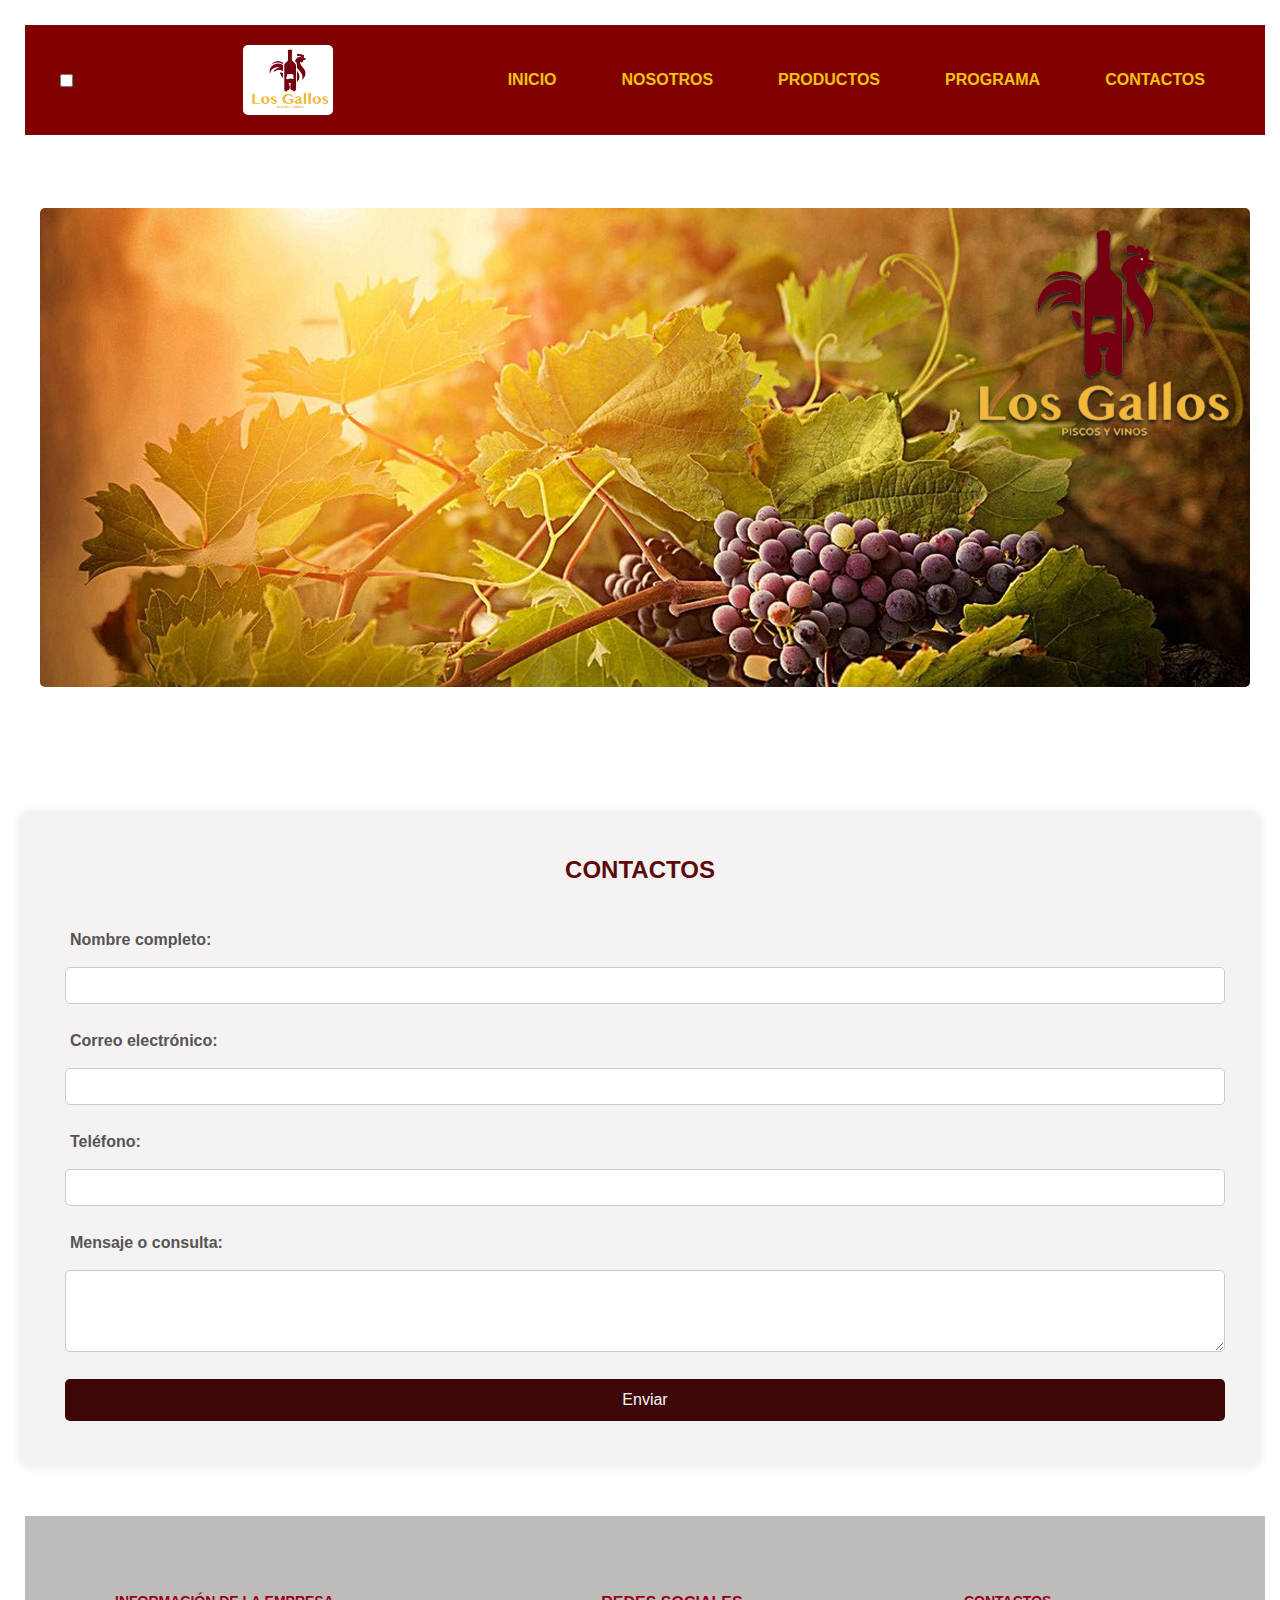
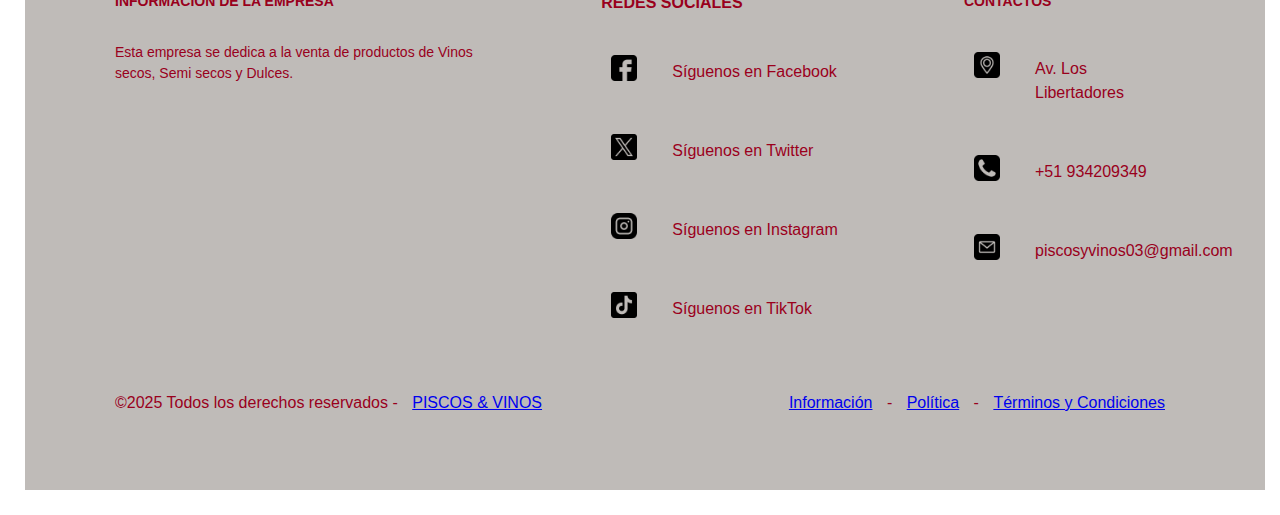
<file: CONTACTOS/index.html>
<!DOCTYPE html>
<html lang="en">
<head>
    <meta charset="UTF-8">
    <meta name="viewport" content="width=device-width, initial-scale=1.0">
    <title>PISCOS Y VINOS LOS GALLOS</title>
    <link rel="stylesheet" href="ccs/estilo _1.css">
    <link rel="stylesheet" href="estilos_contactos.css">
    <link rel="stylesheet" href="Futer-ccss/Futer-ccs.css">
    <link rel="icon" href="img/logo los gallos.jpeg" type="image/x-icon">
</head>


<body>

<nav>
    <input type="checkbox" id="check">
    <label for="check" class="logo">
        <i class="fas fa-bars"></i>

    </label>

    <img src="img/logo los gallos.jpeg" width="100px" class="logo" class="img-fluid">
    <a href="#" class="enlace"></a>
    
    <ul>
        <li><a class="active" href="#">INICIO</a></li>
             <li><a class="active" href="#">NOSOTROS</a></li>
                 <li><a class="active" href="#">PRODUCTOS</a></li>
                        <li><a class="active" href="#">PROGRAMA</a></li>
                              <li><a class="active" href="#">CONTACTOS</a></li>
    </ul>
</nav>
<br>
<br>

<section>
    <img src="img/BANNER YOMIRA.jpg" width="100%">
</section>

<br>
<br>

<section id="registro-contacto">
  <h2>CONTACTOS</h2>
  <form action="https://formsubmit.co/cloayzasalhuana@gmail.com" method="POST">
    
    <label for="nombre">Nombre completo:</label>
    <input type="text" id="nombre" name="nombre" required>

    <label for="email">Correo electrónico:</label>
    <input type="email" id="email" name="email" required>

    <label for="telefono">Teléfono:</label>
    <input type="tel" id="telefono" name="telefono" required>

    <label for="mensaje">Mensaje o consulta:</label>
    <textarea id="mensaje" name="mensaje" rows="4" required></textarea>

    <button type="submit">Enviar</button>
    
  </form>
</section>


<footer>
    <div class="container-footer-all">
        <div class="container-body">
        <div class="colum1">
            <h4>INFORMACIÓN DE LA EMPRESA</h4>
          <p>Esta empresa se dedica a la venta de productos de Vinos secos, Semi secos y Dulces.</p>
        </div>

        
        <div class="colum2">
          <h4>REDES SOCIALES</h4>
          <div class="row">
            <img src="img/facebook (2).png" width="25px">
            <label>Síguenos en Facebook</label>
          </div>
          <div class="row">
            <img src="img/gorjeo.png" width="25px">
            <label>Síguenos en Twitter</label>
          </div>
          <div class="row">
            <img src="img/instagram.png" width="25px">
            <label>Síguenos en Instagram</label>
          </div>
          <div class="row">
            <img src="img/tik-tok.png" width="25px">
            <label>Síguenos en TikTok</label>
          </div>
        </div>

        
        <div class="colum3">
          <h4>CONTACTOS</h4>
          <div class="row2">
            <img src="img/ubicacion.png" width="20px">
            <label>Av. Los Libertadores</label>
          </div>
          <div class="row2">
            <img src="img/boton-de-simbolo-de-telefono.png" width="20px">
            <label>+51 934209349</label>
          </div>
          <div class="row2">
            <img src="img/correo-electronico.png" width="20px">
            <label>piscosyvinos03@gmail.com</label>
          </div>
        </div>

      </div>

      
      <div class="footer">
        <div class="copyright">
          ©2025 Todos los derechos reservados - <a href="#">PISCOS & VINOS</a>
        </div>
        <div class="information">
          <a href="#">Información</a> - 
          <a href="#">Política</a> - 
          <a href="#">Términos y Condiciones</a>
        </div>
      </div>
    </div>
  </footer>

</body>
</html>
</file>
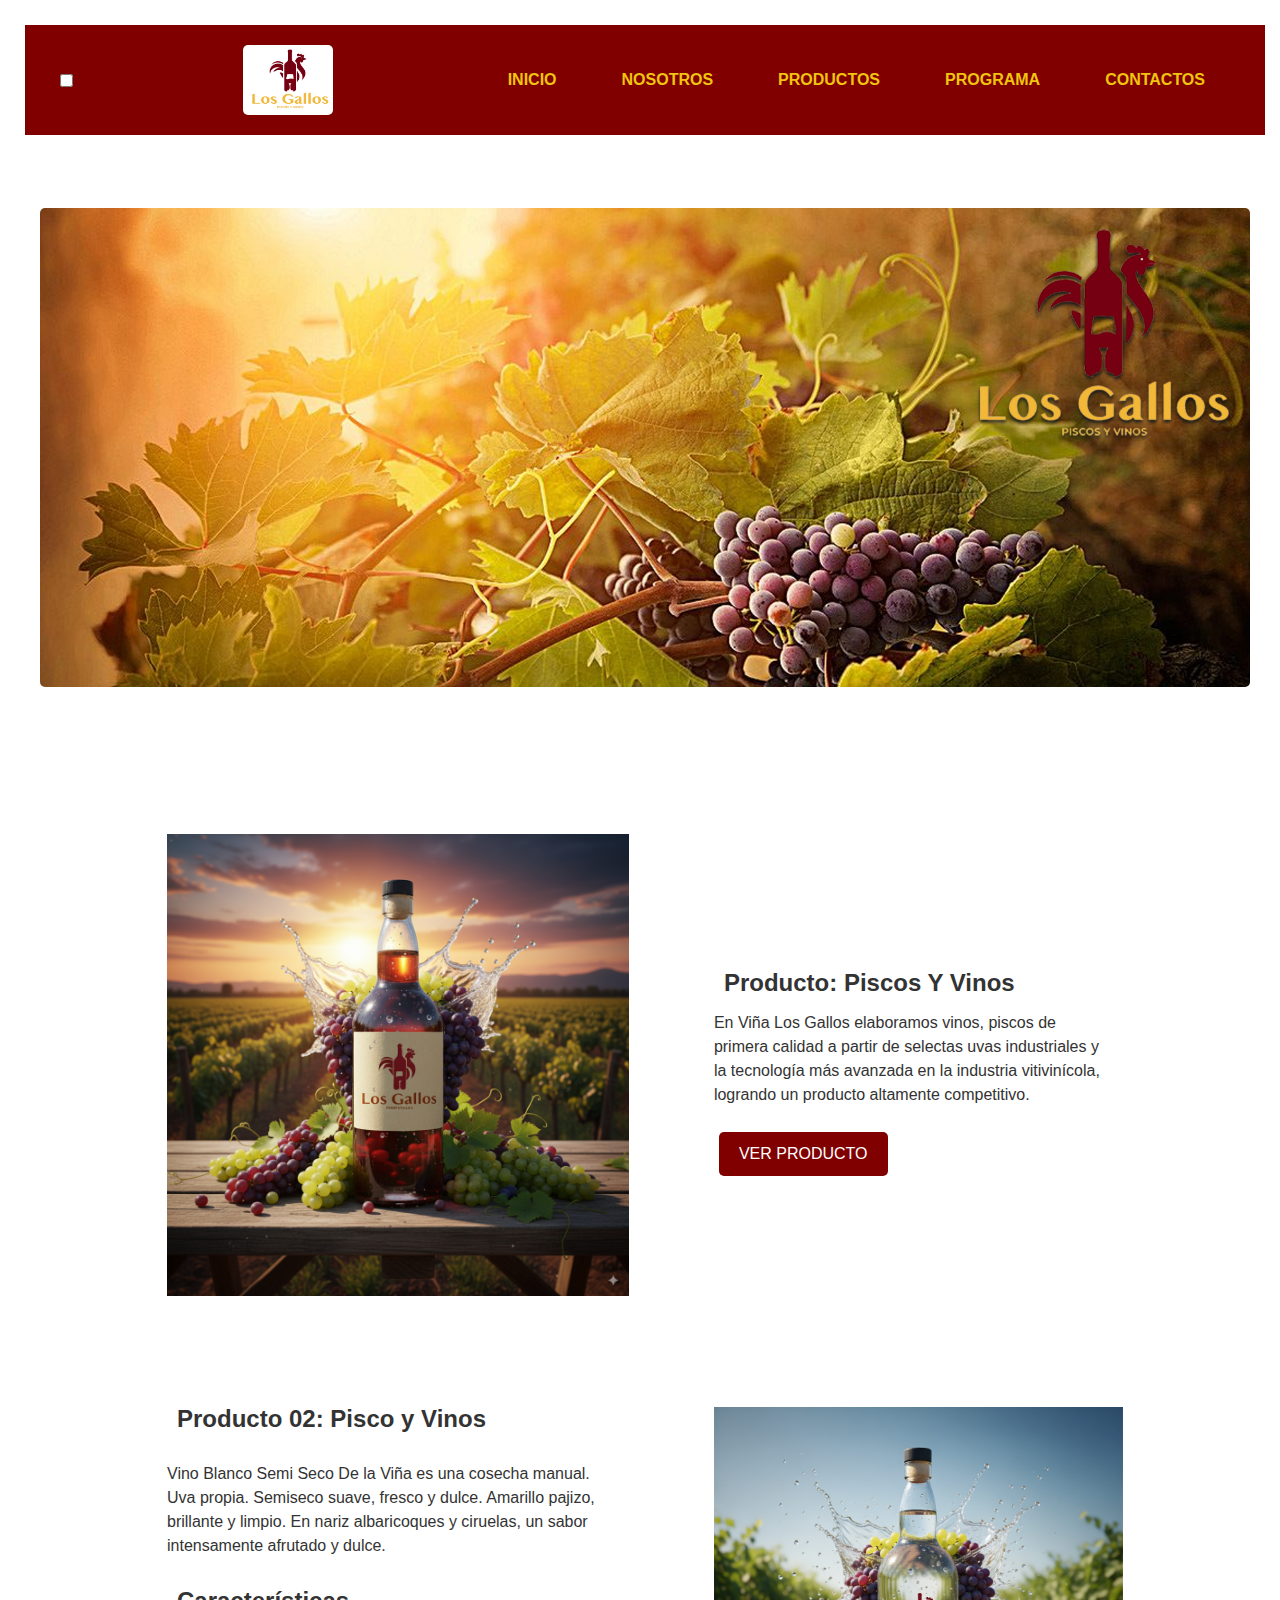
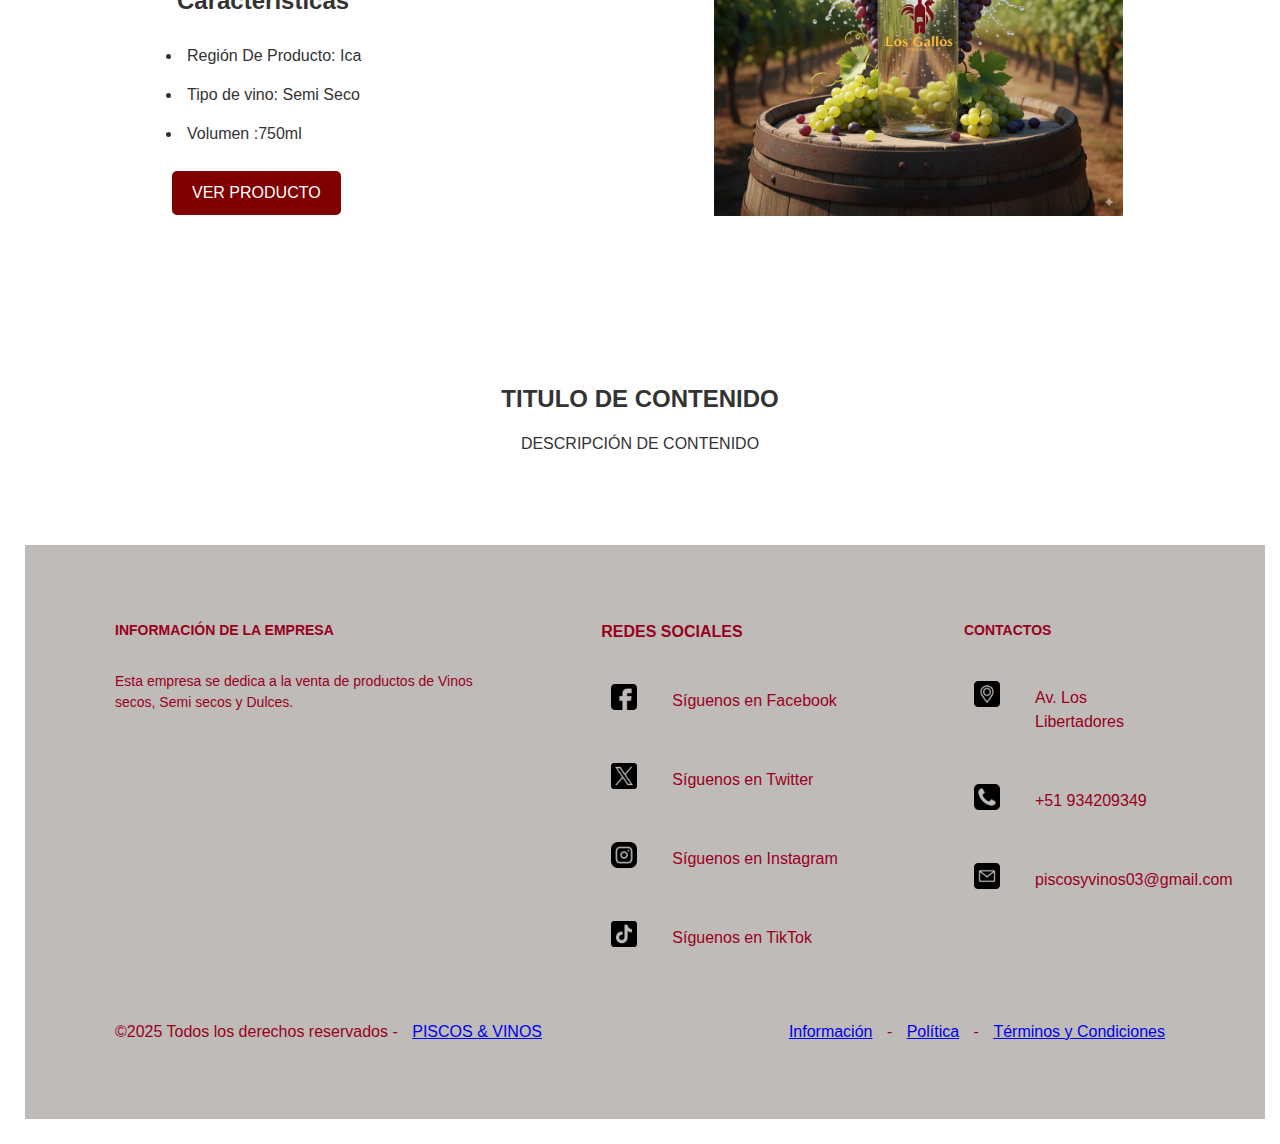
<file: YOMIRA-NICOLL-PAGINA WEB-S.C.III/index.html>
<!DOCTYPE html>
<html lang="en">
<head>
    <meta charset="UTF-8">
    <meta name="viewport" content="width=device-width, initial-scale=1.0">
    <title>PISCOS Y VINOS LOS GALLOS</title>
    <link rel="stylesheet" href="ccs/estilo _1.css">
    <link rel="stylesheet" href="Futer-ccss/Futer-ccs.css">
    <link rel="icon" href="img/logo los gallos.jpeg" type="image/x-icon">
</head>


<body>

<nav>
    <input type="checkbox" id="check">
    <label for="check" class="logo">
        <i class="fas fa-bars"></i>

    </label>

    <img src="img/logo los gallos.jpeg" width="100px" class="logo" class="img-fluid">
    <a href="#" class="enlace"></a>
    
    <ul>
        <li><a class="active" href="#">INICIO</a></li>
             <li><a class="active" href="#">NOSOTROS</a></li>
                 <li><a class="active" href="#">PRODUCTOS</a></li>
                        <li><a class="active" href="#">PROGRAMA</a></li>
                              <li><a class="active" href="#">CONTACTOS</a></li>
    </ul>
</nav>
<br>
<br>

<section>
    <img src="img/BANNER YOMIRA.jpg" width="100%">
</section>

<br>
<br>

<center>
    <table>
        <center>
            <tr>
                <td>
                    <img src="img/VINO TINTO.png" width="100%" class="img-fluid">
                </td>
            <td>&nbsp;</td>
            <td>&nbsp;</td>
            <td><div>
                <H2>Producto: Piscos Y Vinos</H2>
                En Viña Los Gallos elaboramos vinos, piscos de primera calidad a 
                partir de selectas uvas industriales y la tecnología más avanzada en la 
                industria vitivinícola, logrando un producto altamente competitivo.

                <P></P>
                <A href="https://www.tacama.com/institucional/" 
                target="_blank" class="bottonwed" >VER PRODUCTO</A>
            </div>

            </td>
        </tr>

        <td>&nbsp;</td>
        <td>&nbsp;</td>
        <tr>
            <td>
                <div>
                    <h2>Producto 02: Pisco y Vinos</h2><p></p>
                    Vino Blanco Semi Seco De la Viña es una cosecha manual. Uva propia. Semiseco suave, fresco y dulce.
                     Amarillo pajizo, brillante y limpio. En nariz albaricoques y ciruelas, un sabor intensamente afrutado y dulce. <p></p>
                     <h2>Características</h2>
                     <ul>
                    <li>Región De Producto: Ica </li>
                    <li>Tipo de vino: Semi Seco</li>
                    <li>Volumen :750ml
                    </ul>
                    <A href="https://www.tacama.com/product/vino-blanco-semi-seco-del-mirador/" 
                    target="_blank" class="bottonwed" >VER PRODUCTO</A>
                    <p></p>
                
                </div>
            </td>
        <td>&nbsp;</td>
        <td>&nbsp;</td>
        <td><img src="img/VINO BLANCO.png" width="100%" class="img-fluid"></td>
    
        </tr>
        </center>
    </table>
</center>
<br>
<center>
    <article>
        <h2>TITULO DE CONTENIDO</h2>
        <P>DESCRIPCIÓN DE CONTENIDO
        </P>
    </article>

    </article>
</center>
<br>
<footer>
    <div class="container-footer-all">
        <div class="container-body">
        <div class="colum1">
            <h4>INFORMACIÓN DE LA EMPRESA</h4>
          <p>Esta empresa se dedica a la venta de productos de Vinos secos, Semi secos y Dulces.</p>
        </div>

        <!-- Columna 2 -->
        <div class="colum2">
          <h4>REDES SOCIALES</h4>
          <div class="row">
            <img src="img/facebook (2).png" width="25px">
            <label>Síguenos en Facebook</label>
          </div>
          <div class="row">
            <img src="img/gorjeo.png" width="25px">
            <label>Síguenos en Twitter</label>
          </div>
          <div class="row">
            <img src="img/instagram.png" width="25px">
            <label>Síguenos en Instagram</label>
          </div>
          <div class="row">
            <img src="img/tik-tok.png" width="25px">
            <label>Síguenos en TikTok</label>
          </div>
        </div>

        <!-- Columna 3 -->
        <div class="colum3">
          <h4>CONTACTOS</h4>
          <div class="row2">
            <img src="img/ubicacion.png" width="20px">
            <label>Av. Los Libertadores</label>
          </div>
          <div class="row2">
            <img src="img/boton-de-simbolo-de-telefono.png" width="20px">
            <label>+51 934209349</label>
          </div>
          <div class="row2">
            <img src="img/correo-electronico.png" width="20px">
            <label>piscosyvinos03@gmail.com</label>
          </div>
        </div>

      </div>

      <!-- Línea inferior -->
      <div class="footer">
        <div class="copyright">
          ©2025 Todos los derechos reservados - <a href="#">PISCOS & VINOS</a>
        </div>
        <div class="information">
          <a href="#">Información</a> - 
          <a href="#">Política</a> - 
          <a href="#">Términos y Condiciones</a>
        </div>
      </div>
    </div>
  </footer>

</body>
</html>
</file>
<file: CONTACTOS/estilos_contactos.css>
#registro-contacto {
  max-width: 2000px;
  margin: 50px auto;
  padding: 30px;
  background-color: #f4f2f2;
  border-radius: 8px;
  box-shadow: 0 0 10px #3a03031a;
  font-family: 'Arial', sans-serif;
}

#registro-contacto h2 {
  text-align: center;
  margin-bottom: 20px;
  color: #5c0a0a;
}


#registro-contacto label {
  display: block;
  margin-bottom: 5px;
  font-weight: bold;
  color: #555;
}


#registro-contacto input,
#registro-contacto textarea {
  width: 100%;
  padding: 10px;
  margin-bottom: 15px;
  border: 1px solid #ccc;
  border-radius: 5px;
  box-sizing: border-box;
  transition: border 0.3s ease;
}

#registro-contacto input:focus,
#registro-contacto textarea:focus {
  border-color: #9d9e9f;
  outline: none;
}


#registro-contacto button {
  width: 100%;
  padding: 12px;
  background-color: #3d0707;
  border: none;
  border-radius: 5px;
  color: rgb(252, 245, 245);
  font-size: 16px;
  cursor: pointer;
  transition: background-color 0.3s ease;
}

#registro-contacto button:hover {
  background-color: #01060a;
}
</file>
<file: CONTACTOS/Futer-ccss/Futer-ccs.css>
*{
    margin: 5px;
    padding: 5px;
    box-sizing: border-box;
    font-family: sans-serif;
}
footer{
    width: 100%;
    background: rgb(191, 187, 184);
    color: hsl(349, 100%, 30%);
}
.container-footer-all{
    width: 100%;
    max-width: 1200px;
    margin: auto;
    padding: 40px;
}
.container-body{
    display: flex;
    justify-content: space-between;
}
.colum1{
    max-width: 400px;
}
.colum1 h4{
    font-size: 25px;
}
.colum1 p{
    font-size: 14px;
    color: hsl(349, 100%, 30%);
    margin-top: 20px;
}
.colum2 p{
    max-width: 400px; 
}
.colum1 h4{
    font-size: 14px;
}
.colum2 p{
    font-size: 14px; 
}
.row{
    margin-top: 20px;
    display: flex;
}
.row img{
    width: 36px;
    height: 36px;
}
.row label{
    margin-top: 10px;
    margin-left: 20px;
    color: rgb(155, 0, 28);
}
.colum3 {
    max-width: 400px;
}
.colum3 h4{
    font-size: 14px;
}
.row2 {
    margin-top: 20px;
    display: flex;
}
.row2 img{
    width: 36px;
    height: 36px;
}
.row2 label{
    margin-top: 10px;
    margin-left: 20px;
    max-width: 140px;
}
.container-footer{
    width: 100%;
    background: rgb(155, 0, 28);
}
.footer{
    max-width: 1200px;
    margin: auto;
    display: flex;
    justify-content: space-between;
    padding: 20px;
}
.copyright{
    color: hsl(349, 100%, 30%);
}
.copyrigh a{
    color: hsl(349, 100%, 30%);
    text-decoration: none;
    font-family: 'Franklin Gothic Medium', 'Arial Narrow', Arial, sans-serif;
    font-weight: bold;
}
.información {
    color: hsl(349, 100%, 30%);
    text-decoration: none;
    font-family: 'Franklin Gothic Medium', 'Arial Narrow', Arial, sans-serif;
}
@media screen and (max-width: 1200px) {
    .container-body{
        flex-wrap: wrap;
    }
    .colum1{
        max-width: 100px;
    }
    .colum2,
    .colum3 {
        margin-top: 40px;
    }
}
</file>
<file: YOMIRA-NICOLL-PAGINA WEB-S.C.III/Futer-ccss/Futer-ccs.css>
*{
    margin: 5px;
    padding: 5px;
    box-sizing: border-box;
    font-family: sans-serif;
}
footer{
    width: 100%;
    background: rgb(191, 187, 184);
    color: hsl(349, 100%, 30%);
}
.container-footer-all{
    width: 100%;
    max-width: 1200px;
    margin: auto;
    padding: 40px;
}
.container-body{
    display: flex;
    justify-content: space-between;
}
.colum1{
    max-width: 400px;
}
.colum1 h4{
    font-size: 25px;
}
.colum1 p{
    font-size: 14px;
    color: hsl(349, 100%, 30%);
    margin-top: 20px;
}
.colum2 p{
    max-width: 400px; 
}
.colum1 h4{
    font-size: 14px;
}
.colum2 p{
    font-size: 14px; 
}
.row{
    margin-top: 20px;
    display: flex;
}
.row img{
    width: 36px;
    height: 36px;
}
.row label{
    margin-top: 10px;
    margin-left: 20px;
    color: rgb(155, 0, 28);
}
.colum3 {
    max-width: 400px;
}
.colum3 h4{
    font-size: 14px;
}
.row2 {
    margin-top: 20px;
    display: flex;
}
.row2 img{
    width: 36px;
    height: 36px;
}
.row2 label{
    margin-top: 10px;
    margin-left: 20px;
    max-width: 140px;
}
.container-footer{
    width: 100%;
    background: rgb(155, 0, 28);
}
.footer{
    max-width: 1200px;
    margin: auto;
    display: flex;
    justify-content: space-between;
    padding: 20px;
}
.copyright{
    color: hsl(349, 100%, 30%);
}
.copyrigh a{
    color: hsl(349, 100%, 30%);
    text-decoration: none;
    font-family: 'Franklin Gothic Medium', 'Arial Narrow', Arial, sans-serif;
    font-weight: bold;
}
.información {
    color: hsl(349, 100%, 30%);
    text-decoration: none;
    font-family: 'Franklin Gothic Medium', 'Arial Narrow', Arial, sans-serif;
}
@media screen and (max-width: 1200px) {
    .container-body{
        flex-wrap: wrap;
    }
    .colum1{
        max-width: 100px;
    }
    .colum2,
    .colum3 {
        margin-top: 40px;
    }
}
</file>
<file: CONTACTOS/ccs/estilo _1.css>
/* ====== RESETEO BÁSICO ====== */
* {
  margin: 0;
  padding: 0;
  box-sizing: border-box;
  font-family: Arial, Helvetica, sans-serif;
}

body {
  background: #fff;
  color: #333;
  line-height: 1.5;
}

/* ====== NAVBAR ====== */
nav {
  width: 100%;
  background: #800000; /* borgoña tipo vino */
  display: flex;
  align-items: center;
  justify-content: space-between;
  padding: 10px 30px;
}

nav img.logo {
  max-height: 80px;
  border-radius: 10px;
}

nav ul {
  list-style: none;
  display: flex;
  gap: 25px;
}

nav ul li a {
  text-decoration: none;
  color: #fff;
  font-weight: bold;
  transition: 0.3s;
}

nav ul li a:hover,
nav ul li a.active {
  color: #f1c40f;
}

/* ====== SECCIONES ====== */
section img {
  border-radius: 10px;
}

table {
  max-width: 1000px;
  margin: 20px auto;
}

table td {
  vertical-align: middle;
  padding: 10px;
}

.bottonwed {
  display: inline-block;
  padding: 10px 20px;
  background: #800000;
  color: #fff;
  text-decoration: none;
  border-radius: 5px;
  transition: 0.3s;
}

.bottonwed:hover {
  background: #a93226;
}

article {
  max-width: 900px;
  margin: 20px auto;
  padding: 20px;
  text-align: center;
}
</file>
<file: YOMIRA-NICOLL-PAGINA WEB-S.C.III/ccs/estilo _1.css>
/* ====== RESETEO BÁSICO ====== */
* {
  margin: 0;
  padding: 0;
  box-sizing: border-box;
  font-family: Arial, Helvetica, sans-serif;
}

body {
  background: #fff;
  color: #333;
  line-height: 1.5;
}

/* ====== NAVBAR ====== */
nav {
  width: 100%;
  background: #800000; /* borgoña tipo vino */
  display: flex;
  align-items: center;
  justify-content: space-between;
  padding: 10px 30px;
}

nav img.logo {
  max-height: 80px;
  border-radius: 10px;
}

nav ul {
  list-style: none;
  display: flex;
  gap: 25px;
}

nav ul li a {
  text-decoration: none;
  color: #fff;
  font-weight: bold;
  transition: 0.3s;
}

nav ul li a:hover,
nav ul li a.active {
  color: #f1c40f;
}

/* ====== SECCIONES ====== */
section img {
  border-radius: 10px;
}

table {
  max-width: 1000px;
  margin: 20px auto;
}

table td {
  vertical-align: middle;
  padding: 10px;
}

.bottonwed {
  display: inline-block;
  padding: 10px 20px;
  background: #800000;
  color: #fff;
  text-decoration: none;
  border-radius: 5px;
  transition: 0.3s;
}

.bottonwed:hover {
  background: #a93226;
}

article {
  max-width: 900px;
  margin: 20px auto;
  padding: 20px;
  text-align: center;
}
</file>
